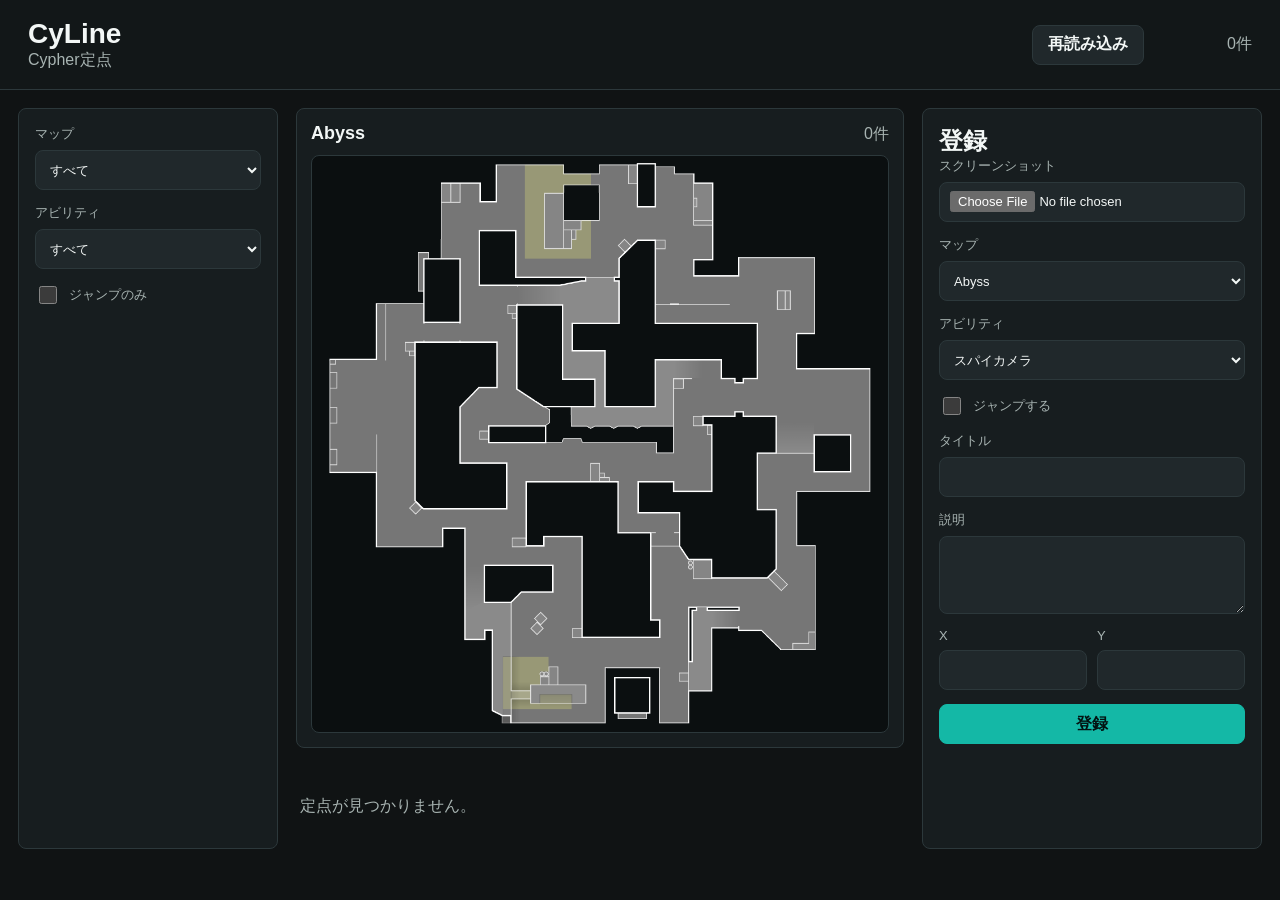
<file: docs/index.html>
<!doctype html>
<html lang="ja">
  <head>
    <meta charset="utf-8">
    <meta name="viewport" content="width=device-width, initial-scale=1">
    <title>CyLine - Cypher定点</title>
    <link rel="stylesheet" href="styles.css">
  </head>
  <body>
    <header class="topbar">
      <div>
        <h1>CyLine</h1>
        <p>Cypher定点</p>
      </div>
      <div class="topbar-actions">
        <button type="button" class="secondary-button" id="reloadButton">再読み込み</button>
        <div class="status" id="statusText">読み込み中</div>
      </div>
    </header>

    <main class="layout">
      <section class="panel filters">
        <label>
          マップ
          <select id="mapFilter"></select>
        </label>
        <label>
          アビリティ
          <select id="abilityFilter">
            <option value="">すべて</option>
            <option value="camera">スパイカメラ</option>
            <option value="cage">サイバーケージ</option>
            <option value="wire">トラップワイヤー</option>
          </select>
        </label>
        <label class="checkbox-row">
          <input type="checkbox" id="jumpFilter">
          ジャンプのみ
        </label>
      </section>

      <section class="content">
        <section class="map-panel">
          <div class="map-header">
            <h2 id="mapTitle">マップ</h2>
            <p id="mapStatus">マップを選択してください</p>
          </div>
          <div class="map-stage" id="mapStage">
            <img id="mapImage" alt="">
            <div class="map-pins" id="mapPins"></div>
          </div>
        </section>
        <div class="lineup-grid" id="lineupGrid"></div>
      </section>

      <section class="panel register-panel">
        <h2>登録</h2>
        <form id="registerForm">
          <label>
            スクリーンショット
            <input type="file" name="screenshot" accept="image/png,image/jpeg,image/webp" required>
          </label>
          <label>
            マップ
            <select name="map" id="registerMap" required></select>
          </label>
          <label>
            アビリティ
            <select name="ability" required>
              <option value="camera">スパイカメラ</option>
              <option value="cage">サイバーケージ</option>
              <option value="wire">トラップワイヤー</option>
            </select>
          </label>
          <label class="checkbox-row">
            <input type="checkbox" name="jump">
            ジャンプする
          </label>
          <label>
            タイトル
            <input type="text" name="title" maxlength="120">
          </label>
          <label>
            説明
            <textarea name="description" rows="4" maxlength="1200"></textarea>
          </label>
          <div class="coordinate-row">
            <label>
              X
              <input type="number" name="position_x" min="0" max="100" step="0.01">
            </label>
            <label>
              Y
              <input type="number" name="position_y" min="0" max="100" step="0.01">
            </label>
          </div>
          <button type="submit">登録</button>
          <p class="form-result" id="formResult"></p>
        </form>
      </section>
    </main>

    <dialog id="detailDialog">
      <article class="detail">
        <button class="close-button" id="closeDialog" aria-label="Close">x</button>
        <img id="detailImage" alt="">
        <div>
          <h2 id="detailTitle"></h2>
          <dl id="detailMeta"></dl>
          <p id="detailDescription"></p>
          <form class="report-form" id="reportForm">
            <input type="hidden" name="lineup_id">
            <h3>報告</h3>
            <label>
              理由
              <select name="reason" required>
                <option value="座標が違う">座標が違う</option>
                <option value="画像が違う">画像が違う</option>
                <option value="マップが違う">マップが違う</option>
                <option value="重複">重複</option>
                <option value="その他">その他</option>
              </select>
            </label>
            <label>
              内容
              <textarea name="message" rows="3" maxlength="1200"></textarea>
            </label>
            <label>
              名前
              <input type="text" name="reporter_name" maxlength="120">
            </label>
            <button type="submit">報告</button>
            <p class="form-result" id="reportResult"></p>
          </form>
        </div>
      </article>
    </dialog>

    <script src="config.js"></script>
    <script src="app.js"></script>
  </body>
</html>
</file>
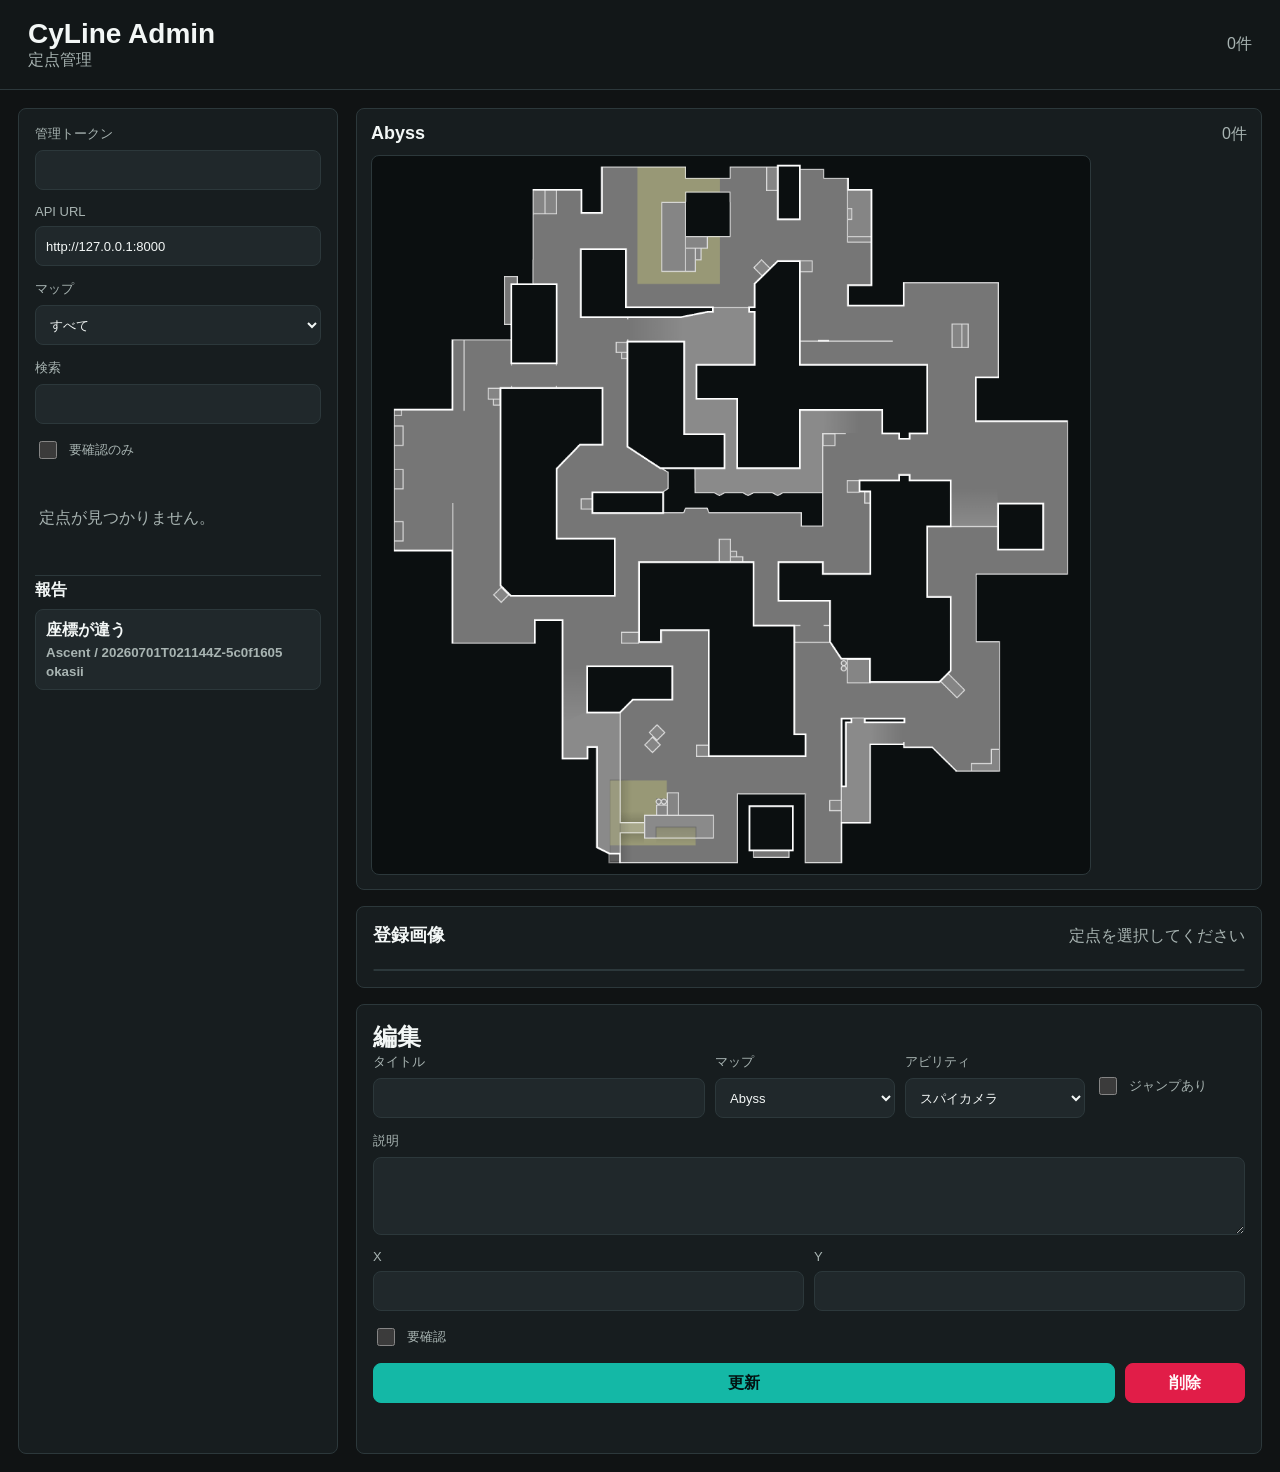
<file: docs/admin.html>
<!doctype html>
<html lang="ja">
  <head>
    <meta charset="utf-8">
    <meta name="viewport" content="width=device-width, initial-scale=1">
    <title>CyLine Admin</title>
    <link rel="stylesheet" href="styles.css">
  </head>
  <body>
    <header class="topbar">
      <div>
        <h1>CyLine Admin</h1>
        <p>定点管理</p>
      </div>
      <div class="status" id="adminStatus">未接続</div>
    </header>

    <main class="admin-layout">
      <section class="panel admin-list-panel">
        <label>
          管理トークン
          <input type="password" id="adminToken" autocomplete="off">
        </label>
        <label>
          API URL
          <input type="url" id="adminApiBaseUrl" autocomplete="off" placeholder="https://api.example.com">
        </label>
        <label>
          マップ
          <select id="adminMapFilter"></select>
        </label>
        <label>
          検索
          <input type="search" id="adminKeyword" autocomplete="off">
        </label>
        <label class="checkbox-row">
          <input type="checkbox" id="adminReviewOnly">
          要確認のみ
        </label>
        <div class="admin-list" id="adminList"></div>
        <div class="admin-reports">
          <h2>報告</h2>
          <div id="adminReports"></div>
        </div>
      </section>

      <section class="content">
        <section class="map-panel">
          <div class="map-header">
            <h2 id="adminMapTitle">マップ</h2>
            <p id="adminMapStatus">選択してください</p>
          </div>
          <div class="map-stage admin-map-stage" id="adminMapStage">
            <img id="adminMapImage" alt="">
            <div class="map-pins" id="adminMapPins"></div>
          </div>
        </section>

        <section class="panel admin-preview">
          <div class="map-header">
            <h2>登録画像</h2>
            <p id="adminImageStatus">定点を選択してください</p>
          </div>
          <a id="adminImageLink" class="admin-image-link" href="#" target="_blank" rel="noreferrer">
            <img id="adminLineupImage" class="admin-lineup-image" alt="">
          </a>
        </section>

        <section class="panel admin-editor">
          <h2>編集</h2>
          <form id="adminForm">
            <input type="hidden" name="id">
            <div class="admin-editor-grid">
              <label>
                タイトル
                <input type="text" name="title" maxlength="120">
              </label>
              <label>
                マップ
                <select name="map" id="adminEditMap" required></select>
              </label>
              <label>
                アビリティ
                <select name="ability" required>
                  <option value="camera">スパイカメラ</option>
                  <option value="cage">サイバーケージ</option>
                  <option value="wire">トラップワイヤー</option>
                </select>
              </label>
              <label class="checkbox-row">
                <input type="checkbox" name="jump">
                ジャンプあり
              </label>
            </div>
            <label>
              説明
              <textarea name="description" rows="4" maxlength="1200"></textarea>
            </label>
            <div class="coordinate-row">
              <label>
                X
                <input type="number" name="position_x" min="0" max="100" step="0.01" required>
              </label>
              <label>
                Y
                <input type="number" name="position_y" min="0" max="100" step="0.01" required>
              </label>
            </div>
            <label class="checkbox-row">
              <input type="checkbox" name="needs_review">
              要確認
            </label>
            <div class="button-row">
              <button type="submit">更新</button>
              <button type="button" id="adminDeleteButton" class="danger-button">削除</button>
            </div>
            <p class="form-result" id="adminResult"></p>
          </form>
        </section>
      </section>
    </main>

    <script src="config.js"></script>
    <script src="admin.js"></script>
  </body>
</html>
</file>
<file: docs/styles.css>
:root {
  color-scheme: dark;
  --background: #101314;
  --surface: #171d1f;
  --surface-strong: #20282b;
  --text: #f3f7f6;
  --muted: #a8b4b2;
  --accent: #2dd4bf;
  --accent-strong: #14b8a6;
  --danger: #fb7185;
  --danger-strong: #e11d48;
  --line: #2c383b;
}

* {
  box-sizing: border-box;
}

body {
  margin: 0;
  min-height: 100vh;
  background: var(--background);
  color: var(--text);
  font-family: Arial, "Yu Gothic", sans-serif;
}

.topbar {
  min-height: 80px;
  display: flex;
  align-items: center;
  justify-content: space-between;
  gap: 16px;
  padding: 18px 28px;
  border-bottom: 1px solid var(--line);
  background: #121718;
}

h1,
h2,
p {
  margin: 0;
}

h1 {
  font-size: 28px;
  font-weight: 800;
}

.topbar p,
.status,
label,
.card-meta,
.detail dl,
.form-result {
  color: var(--muted);
}

.status {
  min-width: 96px;
  text-align: right;
}

.topbar-actions {
  display: flex;
  align-items: center;
  gap: 12px;
}

.layout {
  display: grid;
  grid-template-columns: 260px minmax(0, 1fr) 340px;
  gap: 18px;
  padding: 18px;
}

.admin-layout {
  display: grid;
  grid-template-columns: 320px minmax(0, 1fr);
  gap: 18px;
  padding: 18px;
}

.panel {
  background: var(--surface);
  border: 1px solid var(--line);
  border-radius: 8px;
  padding: 16px;
}

.filters,
.register-panel form {
  display: grid;
  gap: 14px;
  align-content: start;
}

label {
  display: grid;
  gap: 7px;
  font-size: 13px;
}

select,
input,
textarea,
button {
  width: 100%;
  min-height: 40px;
  border: 1px solid var(--line);
  border-radius: 8px;
  background: var(--surface-strong);
  color: var(--text);
  font: inherit;
}

input,
textarea,
select {
  padding: 8px 10px;
}

textarea {
  resize: vertical;
}

button {
  cursor: pointer;
  border-color: var(--accent-strong);
  background: var(--accent-strong);
  color: #031312;
  font-weight: 700;
}

button:disabled {
  cursor: not-allowed;
  opacity: 0.6;
}

.secondary-button {
  width: auto;
  min-width: 112px;
  border-color: var(--line);
  background: var(--surface-strong);
  color: var(--text);
}

.checkbox-row {
  display: flex;
  align-items: center;
  gap: 9px;
}

.checkbox-row input {
  width: 18px;
  min-height: 18px;
}

.coordinate-row {
  display: grid;
  grid-template-columns: 1fr 1fr;
  gap: 10px;
}

.button-row {
  display: grid;
  grid-template-columns: 1fr 120px;
  gap: 10px;
}

.danger-button {
  border-color: var(--danger-strong);
  background: var(--danger-strong);
  color: #fff7f8;
}

.lineup-grid {
  display: grid;
  grid-template-columns: repeat(auto-fill, minmax(230px, 1fr));
  gap: 14px;
}

.content {
  display: grid;
  gap: 16px;
  align-content: start;
}

.map-panel {
  border: 1px solid var(--line);
  border-radius: 8px;
  background: var(--surface);
  padding: 14px;
}

.map-header {
  display: flex;
  align-items: baseline;
  justify-content: space-between;
  gap: 12px;
  margin-bottom: 10px;
}

.map-header h2 {
  font-size: 18px;
}

.map-header p {
  color: var(--muted);
}

.map-stage {
  position: relative;
  width: min(100%, 720px);
  aspect-ratio: 1 / 1;
  border: 1px solid var(--line);
  border-radius: 8px;
  overflow: hidden;
  background: #0b0f10;
}

.map-stage img,
.map-pins {
  position: absolute;
  inset: 0;
  width: 100%;
  height: 100%;
}

.map-stage img {
  object-fit: contain;
  transform-origin: center;
}

.map-pins {
  pointer-events: none;
}

.map-pin {
  position: absolute;
  width: 28px;
  min-height: 28px;
  transform: translate(-50%, -50%);
  border: 2px solid #031312;
  border-radius: 50%;
  background: var(--accent);
  color: #031312;
  font-size: 12px;
  font-weight: 800;
  pointer-events: auto;
  box-shadow: 0 0 0 2px rgb(255 255 255 / 0.18);
}

.map-pin.needs-review {
  background: #fbbf24;
}

.map-pin.active {
  outline: 3px solid var(--danger);
  outline-offset: 2px;
}

.admin-list-panel {
  display: grid;
  gap: 14px;
  align-content: start;
}

.admin-list {
  display: grid;
  gap: 8px;
  max-height: calc(100vh - 480px);
  overflow: auto;
}

.admin-list-item {
  display: grid;
  gap: 4px;
  min-height: 58px;
  padding: 10px;
  border-color: var(--line);
  background: var(--surface-strong);
  color: var(--text);
  text-align: left;
}

.admin-list-item.active {
  border-color: var(--accent);
  box-shadow: inset 3px 0 0 var(--accent);
}

.admin-list-item.unsupported-map {
  border-color: #fbbf24;
  box-shadow: inset 3px 0 0 #fbbf24;
}

.admin-list-item small {
  color: var(--muted);
}

.admin-editor form {
  display: grid;
  gap: 14px;
}

.admin-editor-grid {
  display: grid;
  grid-template-columns: minmax(0, 1fr) 180px 180px 150px;
  gap: 10px;
}

.admin-map-stage {
  cursor: crosshair;
}

.admin-preview {
  display: grid;
  gap: 12px;
}

.admin-image-link {
  display: block;
  border: 1px solid var(--line);
  border-radius: 8px;
  overflow: hidden;
  background: #0b0f10;
}

.admin-lineup-image {
  display: block;
  width: 100%;
  max-height: 56vh;
  object-fit: contain;
}

.admin-reports {
  display: grid;
  gap: 8px;
  padding-top: 4px;
  border-top: 1px solid var(--line);
}

.admin-reports h2 {
  font-size: 16px;
}

.report-item {
  display: grid;
  gap: 4px;
  min-height: 58px;
  padding: 10px;
  border-color: var(--line);
  background: var(--surface-strong);
  color: var(--text);
  text-align: left;
}

.report-item small {
  color: var(--muted);
  overflow-wrap: anywhere;
}

.lineup-card {
  overflow: hidden;
  border: 1px solid var(--line);
  border-radius: 8px;
  background: var(--surface);
  cursor: pointer;
}

.lineup-card img {
  width: 100%;
  aspect-ratio: 16 / 9;
  object-fit: contain;
  display: block;
  background: #0b0f10;
}

.card-body {
  display: grid;
  gap: 8px;
  padding: 12px;
}

.card-title {
  font-weight: 800;
  overflow-wrap: anywhere;
}

.card-meta {
  display: flex;
  flex-wrap: wrap;
  gap: 8px;
  font-size: 12px;
}

.chip {
  border: 1px solid var(--line);
  border-radius: 999px;
  padding: 3px 8px;
}

.empty {
  color: var(--muted);
  padding: 32px 4px;
}

.compact-empty {
  padding: 8px 0;
}

dialog {
  width: min(980px, calc(100vw - 28px));
  border: 1px solid var(--line);
  border-radius: 8px;
  background: var(--surface);
  color: var(--text);
  padding: 0;
}

dialog::backdrop {
  background: rgb(0 0 0 / 0.72);
}

.detail {
  display: grid;
  grid-template-columns: minmax(0, 1.4fr) minmax(260px, 0.8fr);
  gap: 18px;
  padding: 18px;
  position: relative;
}

.detail img {
  width: 100%;
  max-height: 72vh;
  border-radius: 8px;
  object-fit: contain;
  background: #0b0f10;
}

.report-form {
  display: grid;
  gap: 10px;
  margin-top: 18px;
  padding-top: 14px;
  border-top: 1px solid var(--line);
}

.report-form h3 {
  margin: 0;
  font-size: 16px;
}

.detail dl {
  display: grid;
  grid-template-columns: max-content minmax(0, 1fr);
  gap: 8px 12px;
}

.detail dt {
  color: var(--muted);
}

.detail dd {
  margin: 0;
}

.close-button {
  position: absolute;
  top: 8px;
  right: 8px;
  width: 34px;
  min-height: 34px;
  border-radius: 50%;
}

.form-result {
  min-height: 20px;
  overflow-wrap: anywhere;
}

.form-result.error {
  color: var(--danger);
}

@media (max-width: 1100px) {
  .layout {
    grid-template-columns: 220px minmax(0, 1fr);
  }

  .admin-layout {
    grid-template-columns: 260px minmax(0, 1fr);
  }

  .admin-editor-grid {
    grid-template-columns: 1fr 1fr;
  }

  .register-panel {
    grid-column: 1 / -1;
  }
}

@media (max-width: 720px) {
  .topbar {
    align-items: flex-start;
    flex-direction: column;
    padding: 16px;
  }

  .status {
    text-align: left;
  }

  .topbar-actions {
    width: 100%;
    align-items: flex-start;
    flex-direction: column;
  }

  .layout {
    grid-template-columns: 1fr;
    padding: 12px;
  }

  .admin-layout {
    grid-template-columns: 1fr;
    padding: 12px;
  }

  .detail {
    grid-template-columns: 1fr;
  }

  .button-row {
    grid-template-columns: 1fr;
  }
}
</file>
